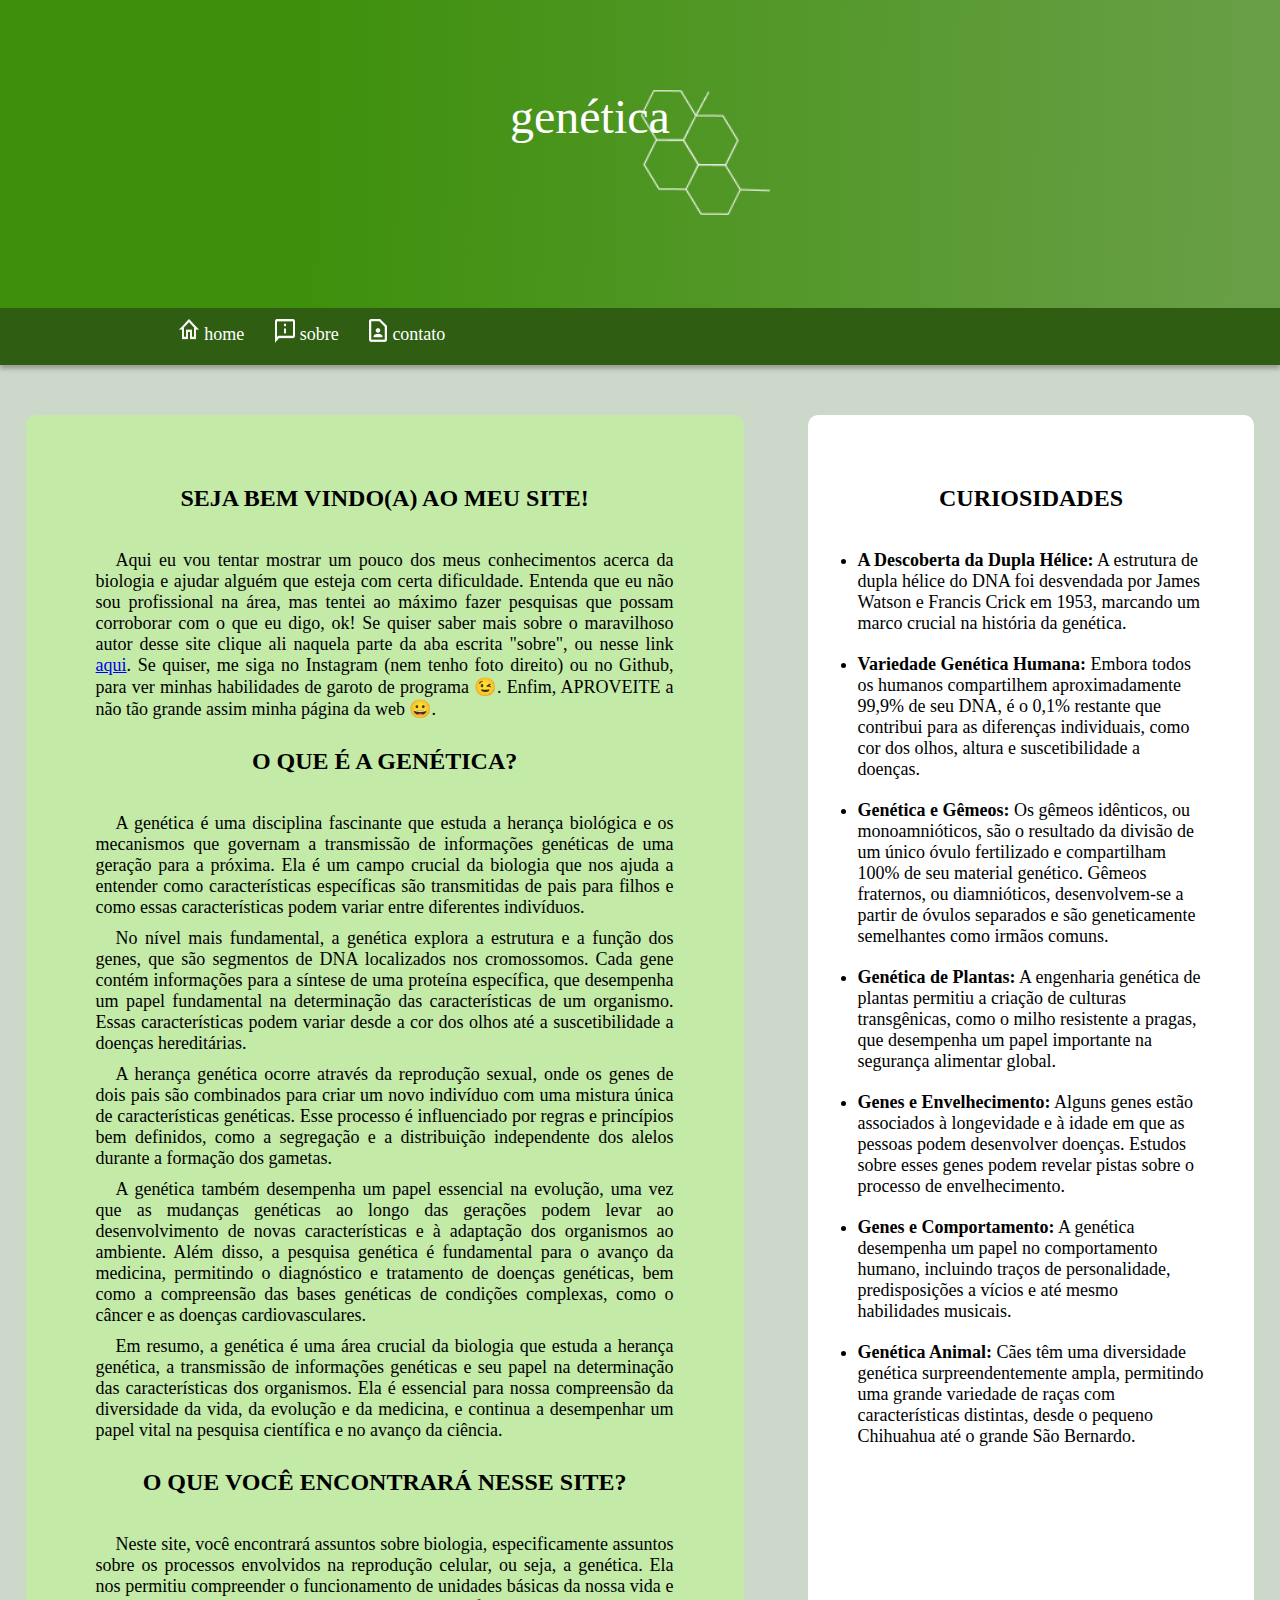
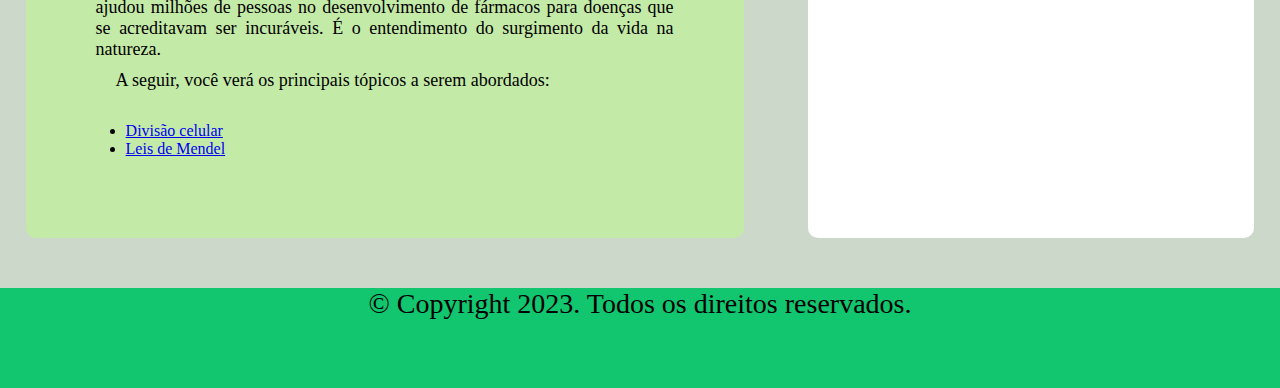
<file: index.html>
<!DOCTYPE html>

<html>
    <head>
        <meta charset="utf-8">
        <meta http-equiv="X-UA-Compatible" content="IE=edge">
        <title>BIOLOGIA</title>
        <meta name="description" content="">
        <meta name="viewport" content="width=device-width, initial-scale=1">
        <link rel="stylesheet" href="style.css">
        
    </head>
    <body>

        <header>
          <div class="container1">
            <div class="texto-header">genética</div>
            <div class="imagem-ao-lado"><img src="imagens/simbolo-aolado.png"></div>
          </div>
        </header>
       
        
        
        <nav>
            <ul class="menu">
                  <li><img src="imagens/home.png"><a href="index.html">home</a></li>
                  <li><img src="imagens/sobre.png"><a href="sobre.html">sobre</a></li>
                  <li><img src="imagens/contato.png"><a href="#">contato</a>
                        <ul>
                            <li><a href="https://github.com/Sha-Dao/aulaprogweb" target="_blank">GitHub</a></li>
                            <li><a href="https://www.instagram.com/j.pedro.s.oliveira/" target="_blank">Instagram</a></li>
                            
                        </ul>
                  </li>
          </ul>
          </nav>
      
          <main>

            <div class="conteudosite">
                <h2 style="align-items: center;">SEJA BEM VINDO(A) AO MEU SITE! </h2>
                <br>
                <p>Aqui eu vou tentar mostrar um pouco dos meus conhecimentos acerca da biologia e ajudar alguém que esteja com certa dificuldade. Entenda que eu não sou profissional na área, mas tentei ao máximo fazer pesquisas que possam corroborar com o que eu digo, ok!  Se quiser saber mais sobre o maravilhoso autor desse site clique ali  naquela parte da aba escrita "sobre", ou nesse link <a href="sobre.html">aqui</a>. Se quiser, me siga no Instagram (nem tenho foto direito) ou no Github, para ver minhas habilidades de garoto de programa &#128521;. Enfim, APROVEITE a não tão grande assim minha página da web &#x1F600;. </p>

                <br>
                <h2 style="align-items: center;"> O QUE É A GENÉTICA?</h2>
                <br>
                <p> 
                    A genética é uma disciplina fascinante que estuda a herança biológica e os mecanismos que governam a transmissão de informações genéticas de uma geração para a próxima. Ela é um campo crucial da biologia que nos ajuda a entender como características específicas são transmitidas de pais para filhos e como essas características podem variar entre diferentes indivíduos.
                </p>

                <p>
                    No nível mais fundamental, a genética explora a estrutura e a função dos genes, que são segmentos de DNA localizados nos cromossomos. Cada gene contém informações para a síntese de uma proteína específica, que desempenha um papel fundamental na determinação das características de um organismo. Essas características podem variar desde a cor dos olhos até a suscetibilidade a doenças hereditárias.
                </p>

                <p>
                    A herança genética ocorre através da reprodução sexual, onde os genes de dois pais são combinados para criar um novo indivíduo com uma mistura única de características genéticas. Esse processo é influenciado por regras e princípios bem definidos, como a segregação e a distribuição independente dos alelos durante a formação dos gametas.
                </p>

                <p>
                    A genética também desempenha um papel essencial na evolução, uma vez que as mudanças genéticas ao longo das gerações podem levar ao desenvolvimento de novas características e à adaptação dos organismos ao ambiente. Além disso, a pesquisa genética é fundamental para o avanço da medicina, permitindo o diagnóstico e tratamento de doenças genéticas, bem como a compreensão das bases genéticas de condições complexas, como o câncer e as doenças cardiovasculares.
                </p>
                <p>
                    Em resumo, a genética é uma área crucial da biologia que estuda a herança genética, a transmissão de informações genéticas e seu papel na determinação das características dos organismos. Ela é essencial para nossa compreensão da diversidade da vida, da evolução e da medicina, e continua a desempenhar um papel vital na pesquisa científica e no avanço da ciência.
                </p>
                
                <br>
                <h2 style="align-items: center;"> O QUE VOCÊ ENCONTRARÁ NESSE SITE?</h2>
                <br>
                <p>Neste site, você encontrará assuntos sobre biologia, especificamente assuntos sobre os processos envolvidos na reprodução celular, ou seja, a genética. Ela nos permitiu compreender o funcionamento de unidades básicas da nossa vida e ajudou milhões de pessoas no desenvolvimento de fármacos para doenças que se acreditavam ser incuráveis. É o entendimento do surgimento da vida na natureza. </p>
    
                <p>A seguir, você verá os principais tópicos a serem abordados:
                    <br><br>
                    <ul style="padding-left: 30px;">
                        <li><a href="divisao-celular.html">Divisão celular</a></li>
                        <li><a href="leis-de-mendel.html">Leis de Mendel</a></li>
                    </ul>
                </p>
                

            </div>
           
           <div class="curiosidades">
            <h2>CURIOSIDADES</h2>
            <br>

            <ul class="listacuriosidades">
                <li>
                    <span>A Descoberta da Dupla Hélice:</span> A estrutura de dupla hélice do DNA foi desvendada por James Watson e Francis Crick em 1953, marcando um marco crucial na história da genética.
                </li>
                <li>
                    <span>Variedade Genética Humana:</span> Embora todos os humanos compartilhem aproximadamente 99,9% de seu DNA, é o 0,1% restante que contribui para as diferenças individuais, como cor dos olhos, altura e suscetibilidade a doenças.
                </li>

                <li>
                    <span>Genética e Gêmeos:</span> Os gêmeos idênticos, ou monoamnióticos, são o resultado da divisão de um único óvulo fertilizado e compartilham 100% de seu material genético. Gêmeos fraternos, ou diamnióticos, desenvolvem-se a partir de óvulos separados e são geneticamente semelhantes como irmãos comuns.
                </li>

                <li>
                    <span> Genética de Plantas:</span> A engenharia genética de plantas permitiu a criação de culturas transgênicas, como o milho resistente a pragas, que desempenha um papel importante na segurança alimentar global.
                </li>
                <li>
                    <span>Genes e Envelhecimento:</span> Alguns genes estão associados à longevidade e à idade em que as pessoas podem desenvolver doenças. Estudos sobre esses genes podem revelar pistas sobre o processo de envelhecimento.
                </li>
                <li>
                    <span>Genes e Comportamento:</span> A genética desempenha um papel no comportamento humano, incluindo traços de personalidade, predisposições a vícios e até mesmo habilidades musicais.
                </li>
                <li>
                    <span> Genética Animal:</span> Cães têm uma diversidade genética surpreendentemente ampla, permitindo uma grande variedade de raças com características distintas, desde o pequeno Chihuahua até o grande São Bernardo.
                </li>
        </ul>
           </div>


          </main>
                

                    
               
 

            <footer class="footer-text">
                © Copyright 2023. Todos os direitos reservados.
            </footer>

      
        

        

    </body>
</html>
</file>
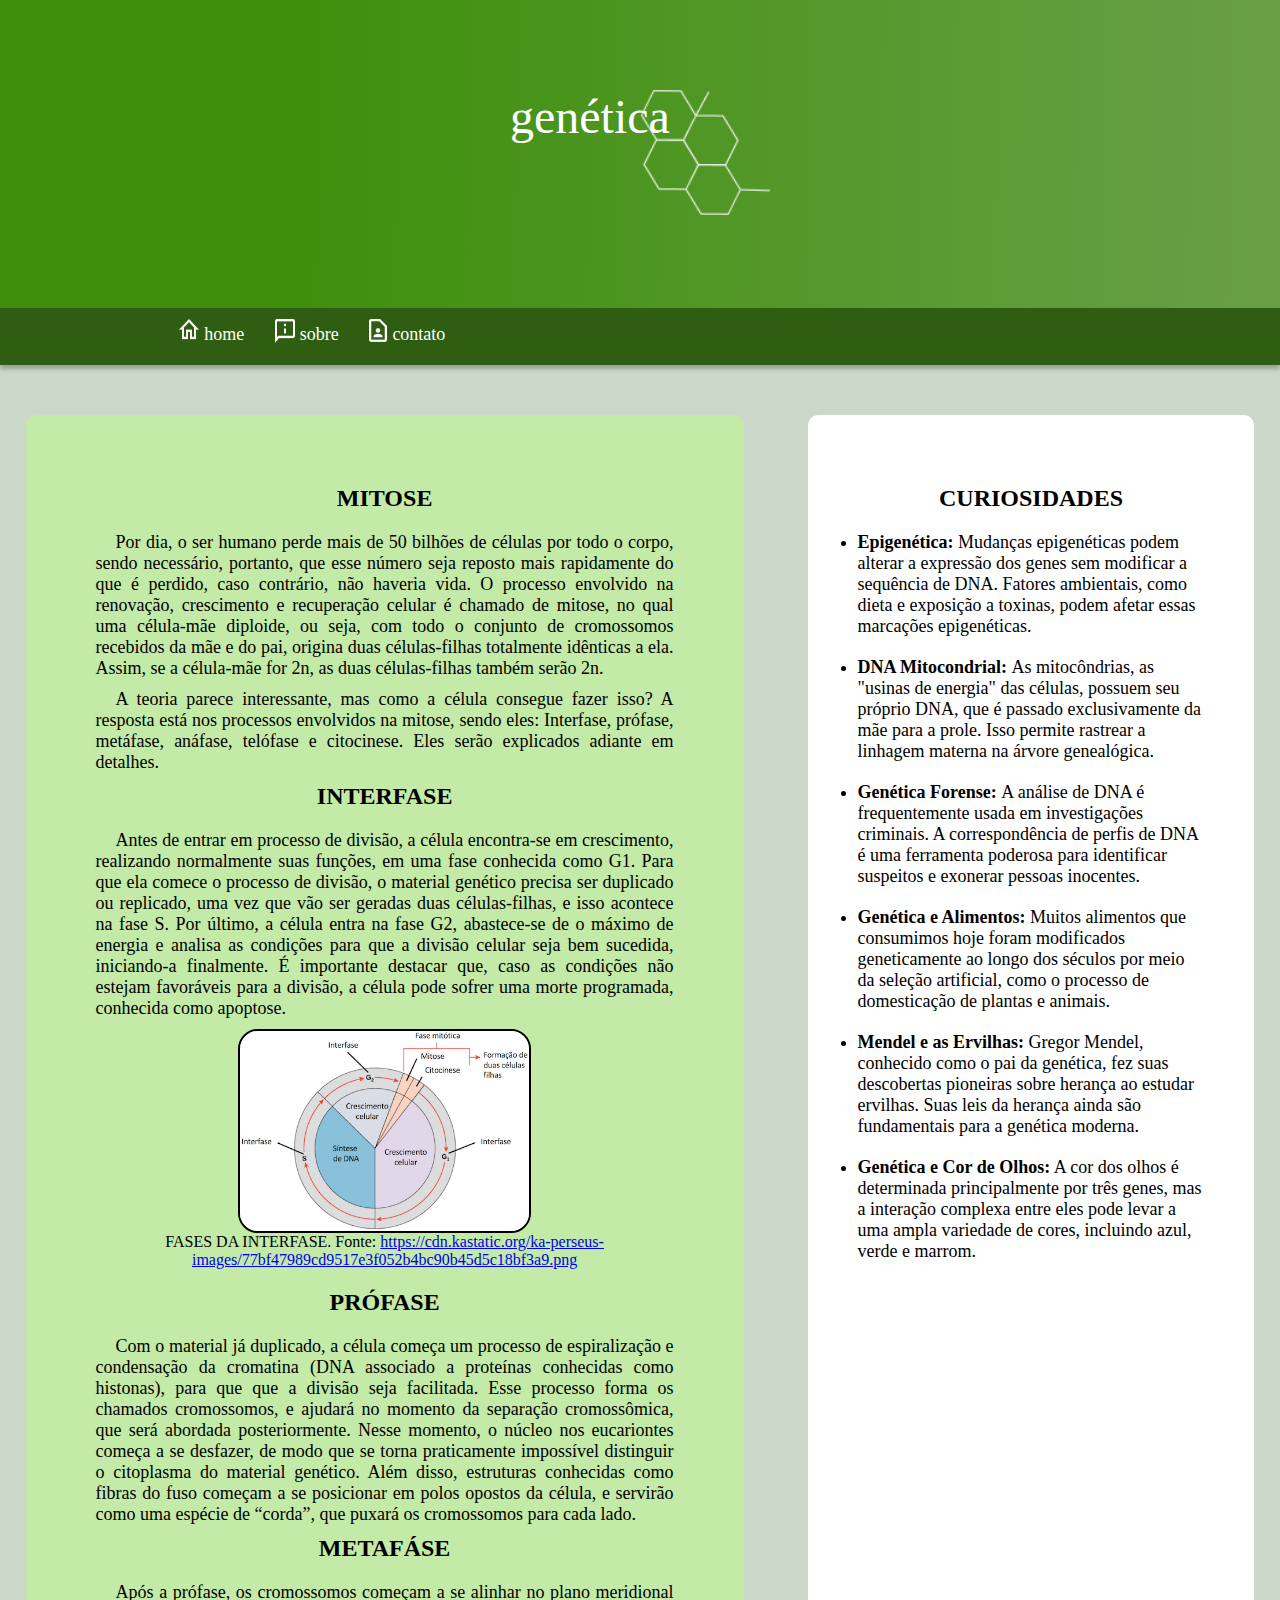
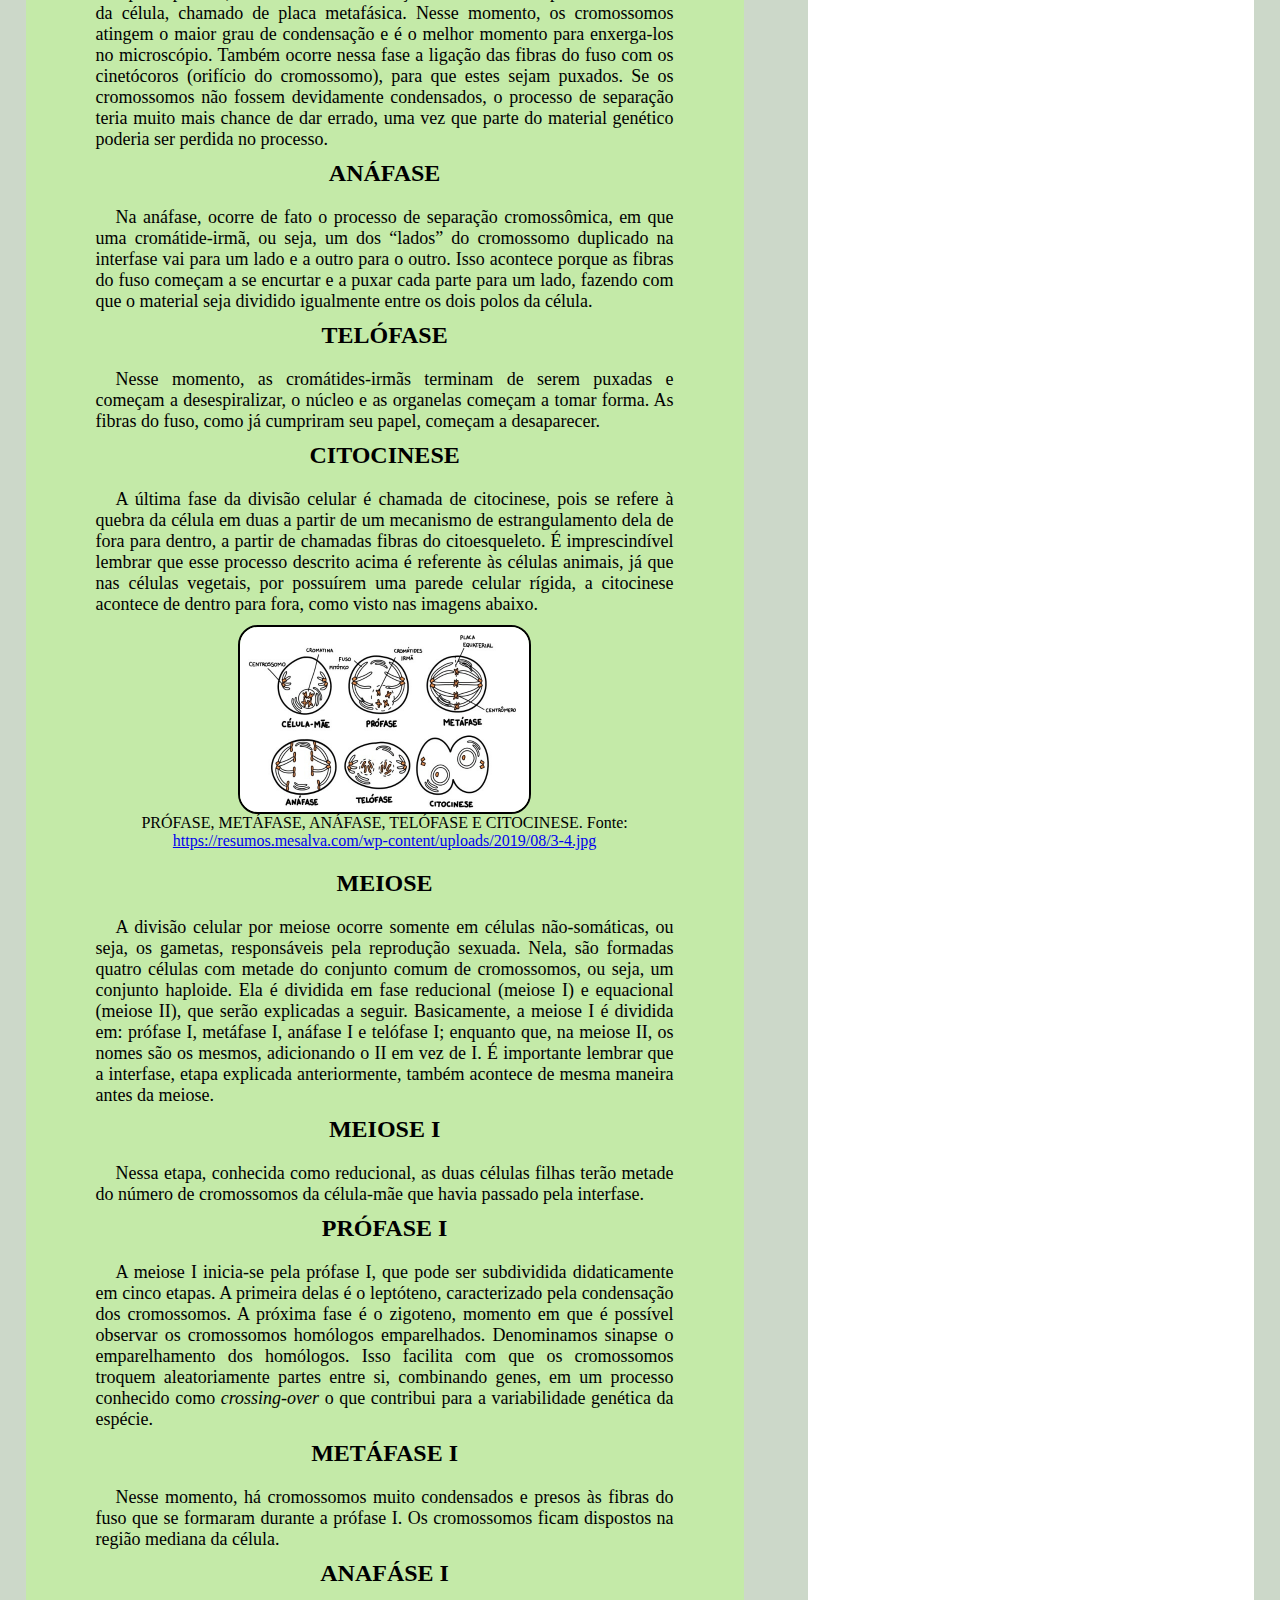
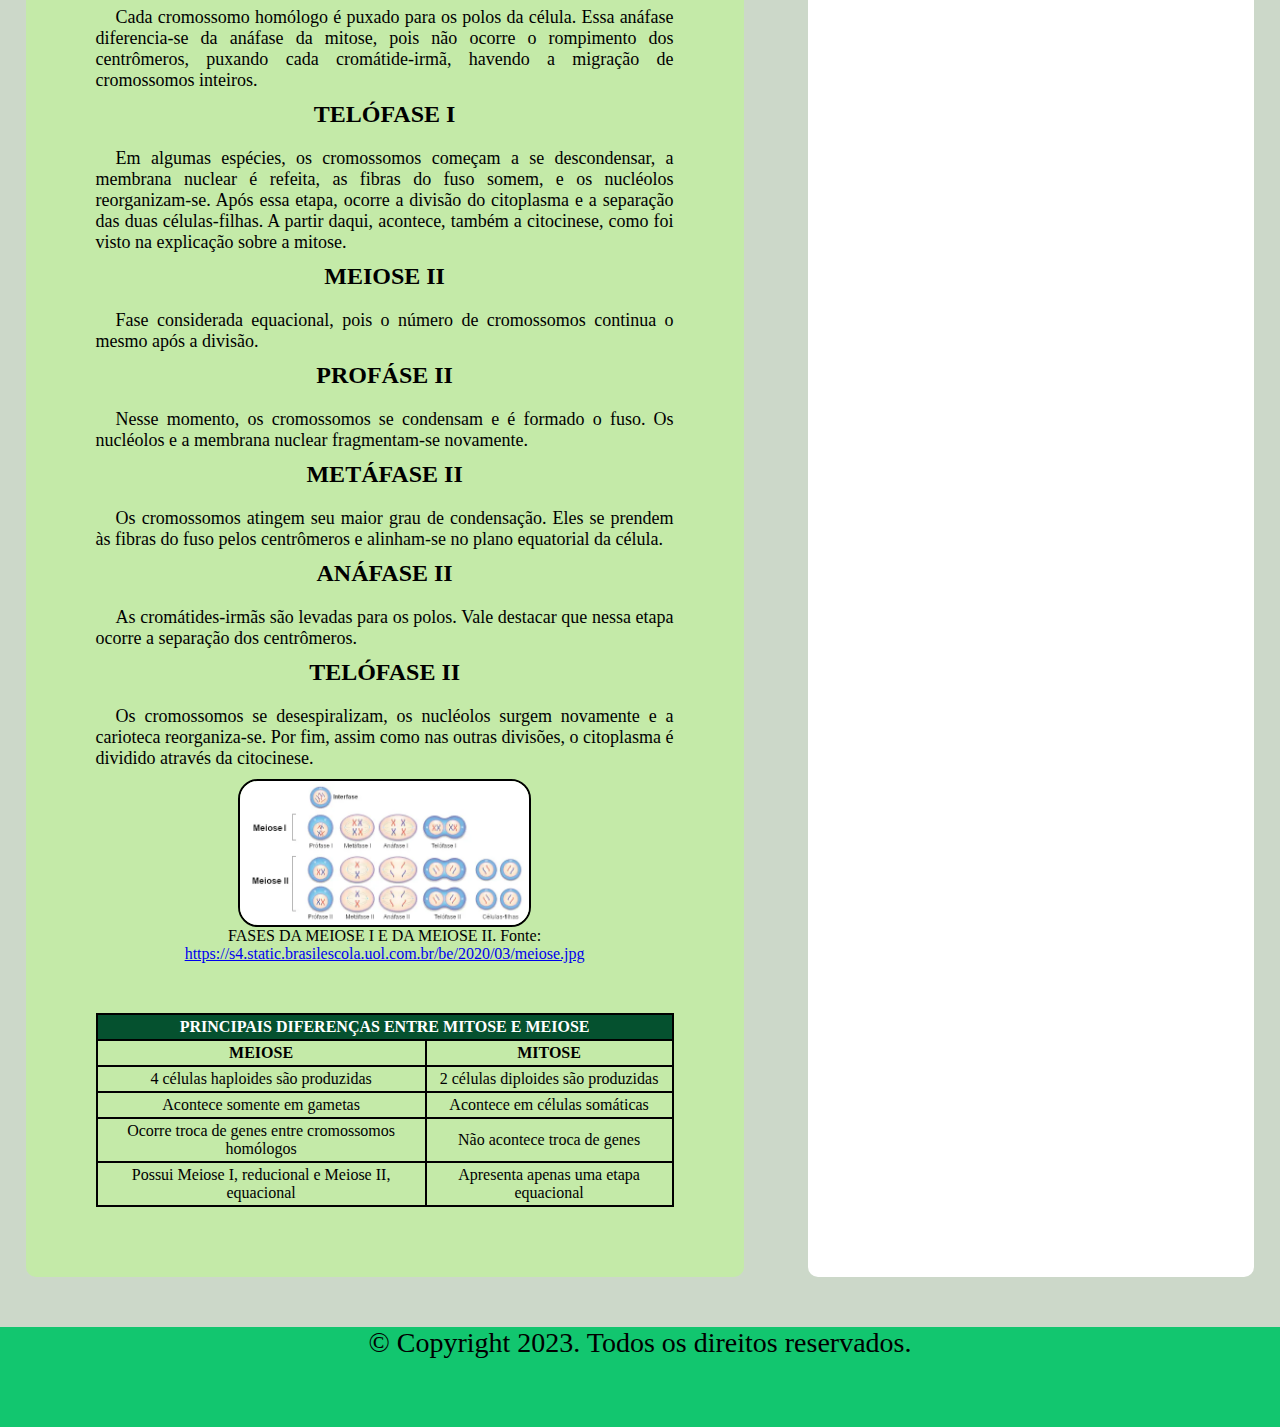
<file: divisao-celular.html>
<!DOCTYPE html>

<html>
    <head>
        <meta charset="utf-8">
        <meta http-equiv="X-UA-Compatible" content="IE=edge">
        <title>Divisão Celular</title>
        <meta name="description" content="">
        <meta name="viewport" content="width=device-width, initial-scale=1">
        <link rel="stylesheet" href="style.css">
    </head>
    <body>

        <header>
            <div class="container1">
                <div class="texto-header">genética</div>
                <div class="imagem-ao-lado"><img src="imagens/simbolo-aolado.png"></div>
             </div>
    
        

        </header>
       
        
        
        <nav>
            <ul class="menu">
                  <li><img src="imagens/home.png"><a href="index.html">home</a></li>
                  <li><img src="imagens/sobre.png"><a href="sobre.html">sobre</a></li>
                  <li><img src="imagens/contato.png"><a href="#">contato</a>
                        <ul>
                            <li><a href="https://github.com/Sha-Dao/aulaprogweb" target="_blank">GitHub</a></li>
                            <li><a href="https://www.instagram.com/j.pedro.s.oliveira/" target="_blank">Instagram</a></li>
                            
                        </ul>
                  </li>
          </ul>
          </nav>
        

        <main>
            <div class="conteudosite">
        <h2>MITOSE</h2>
        <p>Por dia, o ser humano perde mais de 50 bilhões de células por todo o corpo, sendo necessário, portanto, que esse número seja reposto mais rapidamente do que é perdido, caso contrário, não haveria vida. O processo envolvido na renovação, crescimento e recuperação celular é chamado de mitose, no qual uma célula-mãe diploide, ou seja, com todo o conjunto de cromossomos recebidos da mãe e do pai, origina duas células-filhas totalmente idênticas a ela. Assim, se a célula-mãe for 2n, as duas células-filhas também serão 2n. </p>

        <p>A teoria parece interessante, mas como a célula consegue fazer isso? A resposta está nos processos envolvidos na mitose, sendo eles: Interfase, prófase, metáfase, anáfase, telófase e citocinese. Eles serão explicados adiante em detalhes.
        </p>

        <h2>INTERFASE</h2>
        <p>Antes de entrar em processo de divisão, a célula encontra-se em crescimento, realizando normalmente suas funções, em uma fase conhecida como G1. Para que ela comece o processo de divisão, o material genético precisa ser duplicado ou replicado, uma vez que vão ser geradas duas células-filhas, e isso acontece na fase S. Por último, a célula entra na fase G2, abastece-se de o máximo de energia e analisa as condições para que a divisão celular seja bem sucedida, iniciando-a finalmente. É importante destacar que, caso as condições não estejam favoráveis para a divisão, a célula pode sofrer uma morte programada, conhecida como apoptose.</p>
        <figure><img  class= "imagem-conteudo" src="imagens/imagem-interfase.png">
        
        <figcaption>FASES DA INTERFASE. Fonte: <a href ="https://cdn.kastatic.org/ka-perseus-images/77bf47989cd9517e3f052b4bc90b45d5c18bf3a9.png" target="_blank">https://cdn.kastatic.org/ka-perseus-images/77bf47989cd9517e3f052b4bc90b45d5c18bf3a9.png</a></figcaption>
       
    </figure>

        <h2>PRÓFASE</h2>
        <p>Com o material já duplicado, a célula começa um processo de espiralização e condensação da cromatina (DNA associado a proteínas conhecidas como histonas), para que que a divisão seja facilitada. Esse processo forma os chamados cromossomos,  e ajudará no momento da separação cromossômica, que será abordada posteriormente. Nesse momento, o núcleo nos eucariontes começa a se desfazer, de modo que se torna praticamente impossível distinguir o citoplasma do material genético. Além disso, estruturas conhecidas como fibras do fuso começam a se posicionar em polos opostos da célula, e servirão como uma espécie de “corda”, que puxará os cromossomos para cada lado.</p>

        <h2>METAFÁSE</h2>
        <p>Após a prófase, os cromossomos começam a se alinhar no plano meridional da célula, chamado de placa metafásica. Nesse momento, os cromossomos atingem o maior grau de condensação e é o melhor momento para enxerga-los no microscópio. Também ocorre nessa fase a ligação das fibras do fuso com os cinetócoros (orifício do cromossomo), para que estes sejam puxados. Se os cromossomos não fossem devidamente condensados, o processo de separação teria muito mais chance de dar errado, uma vez que parte do material genético poderia ser perdida no processo.</p>


        <h2>ANÁFASE</h2>
        <p>Na anáfase, ocorre de fato o processo de separação cromossômica, em que uma cromátide-irmã, ou seja, um dos “lados” do cromossomo duplicado na interfase vai para um lado e a outro para o outro. Isso acontece porque as fibras do fuso começam a se encurtar e a puxar cada parte para um lado, fazendo com que o material seja dividido igualmente entre os dois polos da célula.  </p>

        <h2>TELÓFASE</h2>
        <p> Nesse momento, as cromátides-irmãs terminam de serem puxadas e começam a desespiralizar, o núcleo e as organelas começam a tomar forma. As fibras do fuso, como já cumpriram seu papel, começam a desaparecer.</p>


        <h2>CITOCINESE</h2>
        <p>A última fase da divisão celular é chamada de citocinese, pois se refere à quebra da célula em duas a partir de um mecanismo de estrangulamento dela de fora para dentro, a partir de chamadas fibras do citoesqueleto. É imprescindível lembrar que esse processo descrito acima é referente às células animais, já que nas células vegetais, por possuírem uma parede celular rígida, a citocinese acontece de dentro para fora, como visto nas imagens abaixo.

        <figure><img img  class= "imagem-conteudo" src="imagens/fases-mitose.jpg">
        
             <figcaption>PRÓFASE, METÁFASE, ANÁFASE, TELÓFASE E CITOCINESE. Fonte: <a href ="https://resumos.mesalva.com/wp-content/uploads/2019/08/3-4.jpg" target="_blank">https://resumos.mesalva.com/wp-content/uploads/2019/08/3-4.jpg</a></figcaption>
        </p>

            
        <section>
            <h2>MEIOSE</h2>
            <p>A divisão celular por meiose ocorre somente em células não-somáticas, ou seja, os gametas, responsáveis pela reprodução sexuada. Nela, são formadas quatro células com metade do conjunto comum de cromossomos, ou  seja, um conjunto haploide. Ela é dividida em fase reducional (meiose I) e equacional (meiose II), que serão explicadas a seguir. Basicamente, a meiose I é dividida em: prófase I, metáfase I, anáfase I e telófase I; enquanto que, na meiose II, os nomes são os mesmos, adicionando o II em vez de I. É importante lembrar que a interfase, etapa explicada anteriormente, também acontece de mesma maneira antes da meiose. </p>

        
        </section>

       <section>
        <h2>MEIOSE I</h2>
        <p>Nessa etapa, conhecida como reducional, as duas células filhas terão metade do número de cromossomos da célula-mãe que havia passado pela interfase.</p>
       </section>

        <section>
            <h2>PRÓFASE I</h2>
            <p>A meiose I inicia-se pela prófase I, que pode ser subdividida didaticamente em cinco etapas. A primeira delas é o leptóteno, caracterizado pela condensação dos cromossomos. A próxima fase é o zigoteno, momento em que é possível observar os cromossomos homólogos emparelhados. Denominamos sinapse o emparelhamento dos homólogos. Isso facilita com que os cromossomos troquem aleatoriamente partes entre si, combinando genes, em um processo conhecido como <em>crossing-over</em> o que contribui para a variabilidade genética da espécie.</p>
        
        </section>

        <section>
            <h2>METÁFASE I </h2> 
            <p>Nesse momento, há cromossomos muito condensados e presos às fibras do fuso que se formaram durante a prófase I. Os cromossomos ficam dispostos na região mediana da célula.</p>
        </section>


        <section>
            <h2>ANAFÁSE I</h2>
            <p>Cada cromossomo homólogo é puxado para os polos da célula. Essa anáfase diferencia-se da anáfase da mitose, pois não ocorre o rompimento dos centrômeros, puxando cada cromátide-irmã, havendo a migração de cromossomos inteiros.</p>
        </section>

        <section>
            <h2>TELÓFASE I</h2>
            <p>Em algumas espécies, os cromossomos começam a se descondensar, a membrana nuclear é refeita, as fibras do fuso somem, e os nucléolos reorganizam-se. Após essa etapa, ocorre a divisão do citoplasma e a separação das duas células-filhas. A partir daqui, acontece, também a citocinese, como foi visto na explicação sobre a mitose.</p>
        </section>
        
        <section>
            <h2>MEIOSE II</h2>
            <p>Fase considerada equacional, pois o número de cromossomos continua o mesmo após a divisão.</p>
        </section>

        <section>
            <h2>PROFÁSE II</h2>
            <p>Nesse momento, os cromossomos se condensam e é formado o fuso. Os nucléolos e a membrana nuclear fragmentam-se novamente.</p>
        </section>
        

        <section>
            <h2>METÁFASE II</h2>
        <p>Os cromossomos atingem seu maior grau de condensação. Eles se prendem às fibras do fuso pelos centrômeros e alinham-se no plano equatorial da célula.</p>
        </section>

        <section>
            <h2>ANÁFASE II</h2>
        <p>As cromátides-irmãs são levadas para os polos. Vale destacar que nessa etapa ocorre a separação dos centrômeros.</p>
        </section>
        

        <section>
            <h2>TELÓFASE II</h2>
        <p>Os cromossomos se desespiralizam, os nucléolos surgem novamente e a carioteca reorganiza-se. Por fim, assim como nas outras divisões, o citoplasma é dividido através da citocinese.
        </p>
        </section>
        
        
        <figure><img img  class= "imagem-conteudo" src="imagens/meiose-imagem.png">
        
            <figcaption>FASES DA MEIOSE I E DA MEIOSE II. Fonte: <a href ="https://s4.static.brasilescola.uol.com.br/be/2020/03/meiose.jpg" target="_blank">https://s4.static.brasilescola.uol.com.br/be/2020/03/meiose.jpg</a></figcaption>

        
            <section>
                <table>
                    <tr><td colspan="2" style="font-weight: bold; background-color: #05512f;color: white">PRINCIPAIS DIFERENÇAS ENTRE MITOSE E MEIOSE</td></tr>
                    <tr><td style="font-weight: bold;">MEIOSE</td><td style="font-weight: bold;">MITOSE</td></tr>
                    <tr><td>4 células haploides são produzidas</td><td>2 células diploides são produzidas</td></tr>
                    <tr><td>Acontece somente em gametas</td><td>Acontece em células somáticas</td></tr>
                    <tr><td>Ocorre troca de genes entre cromossomos homólogos</td><td>Não acontece troca de genes</td></tr>
                    <tr><td>Possui Meiose I, reducional e Meiose II, equacional</td><td>Apresenta apenas uma etapa equacional</td></tr>
    
                </table>
            </section>
        </div>
        <div class="curiosidades">
           <h2>CURIOSIDADES</h2> 

           <ul class="listacuriosidades">
            
            <li>
            <span>Epigenética:</span> Mudanças epigenéticas podem alterar a expressão dos genes sem modificar a sequência de DNA. Fatores ambientais, como dieta e exposição a toxinas, podem afetar essas marcações epigenéticas.
            </li>

            <li>
             <span>DNA Mitocondrial: </span>As mitocôndrias, as "usinas de energia" das células, possuem seu próprio DNA, que é passado exclusivamente da mãe para a prole. Isso permite rastrear a linhagem materna na árvore genealógica.
            </li>

            <li>
            <span>Genética Forense: </span> A análise de DNA é frequentemente usada em investigações criminais. A correspondência de perfis de DNA é uma ferramenta poderosa para identificar suspeitos e exonerar pessoas inocentes.
            </li>

            <li>
            <span>Genética e Alimentos:</span> Muitos alimentos que consumimos hoje foram modificados geneticamente ao longo dos séculos por meio da seleção artificial, como o processo de domesticação de plantas e animais.
            </li>

            <li>
            <span> Mendel e as Ervilhas: </span>Gregor Mendel, conhecido como o pai da genética, fez suas descobertas pioneiras sobre herança ao estudar ervilhas. Suas leis da herança ainda são fundamentais para a genética moderna.
            </li>

            <li>
            <span>Genética e Cor de Olhos:</span> A cor dos olhos é determinada principalmente por três genes, mas a interação complexa entre eles pode levar a uma ampla variedade de cores, incluindo azul, verde e marrom.
            </li>

        
        </div>
        
            </main>

           
            <footer class="footer-text">
                © Copyright 2023. Todos os direitos reservados.
            </footer>

        </body>
    </html>
</file>
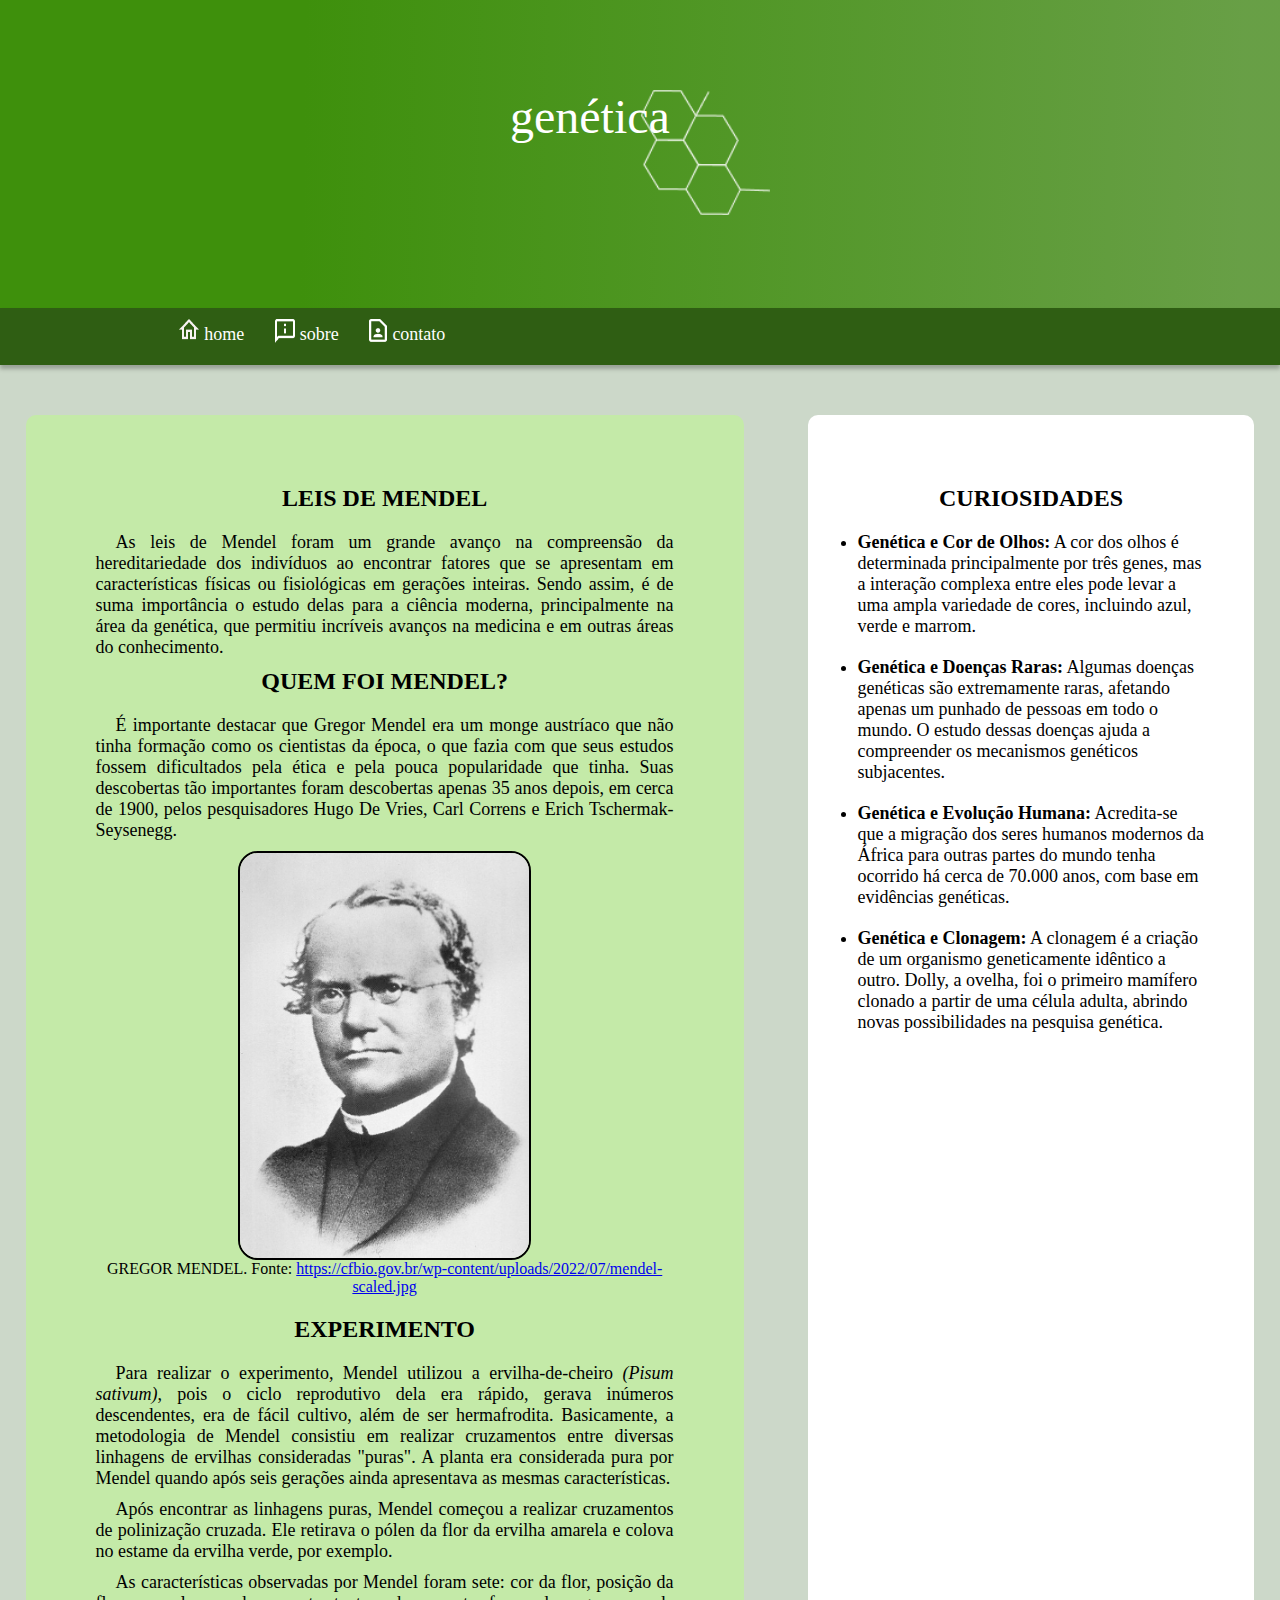
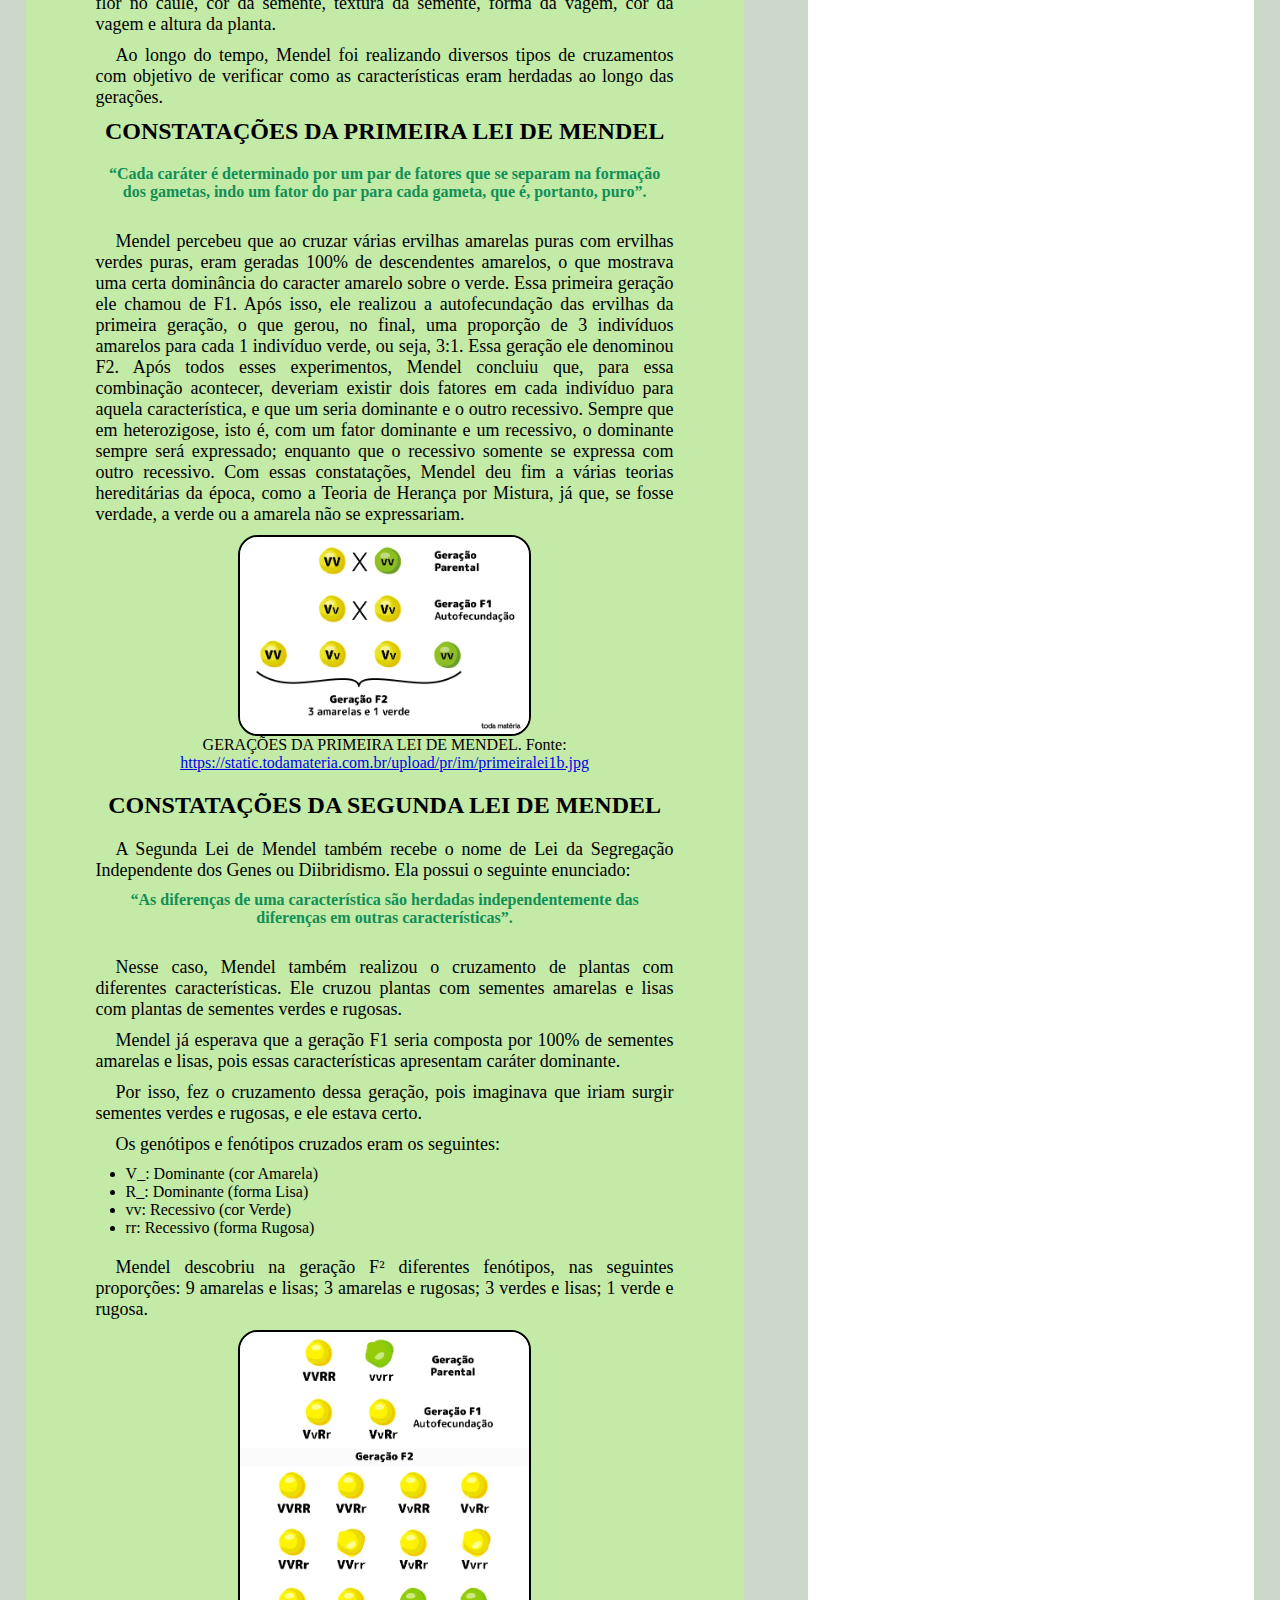
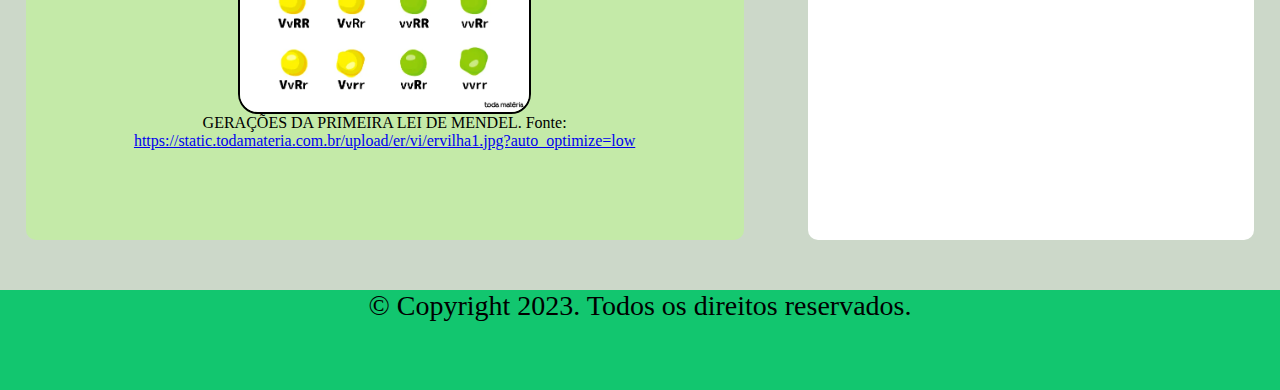
<file: leis-de-mendel.html>
<!DOCTYPE html>

<html>
    <head>
        <meta charset="utf-8">
        <meta http-equiv="X-UA-Compatible" content="IE=edge">
        <title>Leis de Mendel</title>
        <meta name="description" content="">
        <meta name="viewport" content="width=device-width, initial-scale=1">
        <link rel="stylesheet" href="style.css">
    </head>
    <body>
        
        
        <header>
          <div class="container1">
            <div class="texto-header">genética</div>
            <div class="imagem-ao-lado"><img src="imagens/simbolo-aolado.png"></div>
  
          </div>
        

        </header>
       
        
        
        <nav>
            <ul class="menu">
                  <li><img src="imagens/home.png"><a href="index.html">home</a></li>
                  <li><img src="imagens/sobre.png"><a href="sobre.html">sobre</a></li>
                  <li><img src="imagens/contato.png"><a href="#">contato</a>
                        <ul>
                            <li><a href="https://github.com/Sha-Dao/aulaprogweb" target="_blank">GitHub</a></li>
                            <li><a href="https://www.instagram.com/j.pedro.s.oliveira/" target="_blank">Instagram</a></li>
                            
                        </ul>
                  </li>
          </ul>
          </nav>
      
          

              <main>
                <div class="conteudosite">
                <section>
                    <h2>LEIS DE MENDEL</h2>
                <p>As leis de Mendel foram um grande avanço na compreensão da hereditariedade dos indivíduos ao encontrar fatores que se apresentam em características físicas ou fisiológicas em gerações inteiras. Sendo assim, é de suma importância o estudo delas para a ciência moderna, principalmente na área da genética, que permitiu incríveis avanços na medicina e em outras áreas do conhecimento. </p>

                </section>
            <section>
                <h2>QUEM FOI MENDEL?</h2>
                <p> É importante destacar que Gregor Mendel era um monge austríaco que não tinha formação como os cientistas da época, o que fazia com que seus estudos fossem dificultados pela ética e pela pouca popularidade que tinha. Suas descobertas tão importantes foram descobertas apenas 35 anos depois, em cerca de 1900, pelos pesquisadores Hugo De Vries, Carl Correns e Erich Tschermak-Seysenegg.</p>
                <figure><img class= "imagem-conteudo" src="imagens/gregory_mendel.jpg">
         
                 <figcaption>GREGOR MENDEL. Fonte: <a href ="https://cfbio.gov.br/wp-content/uploads/2022/07/mendel-scaled.jpg" target="_blank">https://cfbio.gov.br/wp-content/uploads/2022/07/mendel-scaled.jpg</a></figcaption>
                 </figure>

            </section>
   
        
            <section>
                <h2>EXPERIMENTO</h2>

                <p>Para realizar o experimento, Mendel utilizou a ervilha-de-cheiro <em>(Pisum sativum)</em>, pois o ciclo reprodutivo dela era rápido, gerava inúmeros descendentes, era de fácil cultivo, além de ser hermafrodita. Basicamente, a metodologia de Mendel consistiu em realizar cruzamentos entre diversas linhagens de ervilhas consideradas "puras". A planta era considerada pura por Mendel quando após seis gerações ainda apresentava as mesmas características.</p>

                <p>Após encontrar as linhagens puras, Mendel começou a realizar cruzamentos de polinização cruzada. Ele retirava o pólen da flor da ervilha amarela e colova no estame da ervilha verde, por exemplo.</p>

                <p>  As características observadas por Mendel foram sete: cor da flor, posição da flor no caule, cor da semente, textura da semente, forma da vagem, cor da vagem e altura da planta.</p>

                <p>Ao longo do tempo, Mendel foi realizando diversos tipos de cruzamentos com objetivo de verificar como as características eram herdadas ao longo das gerações.</p>

                <h2>CONSTATAÇÕES DA PRIMEIRA LEI DE MENDEL</h2>
                <blockquote>“Cada caráter é determinado por um par de fatores que se separam na formação dos gametas, indo um fator do par para cada gameta, que é, portanto, puro”.</blockquote>

                <p>Mendel percebeu que ao cruzar várias ervilhas amarelas puras com ervilhas verdes puras, eram geradas 100% de descendentes amarelos, o que mostrava uma certa dominância do caracter amarelo sobre o verde. Essa primeira geração ele chamou de F1. Após isso, ele realizou a autofecundação das ervilhas da primeira geração, o que gerou, no final, uma proporção de 3 indivíduos amarelos para cada 1 indivíduo verde, ou seja, 3:1. Essa geração ele denominou F2. Após todos esses experimentos, Mendel concluiu que, para essa combinação acontecer, deveriam existir dois fatores em cada indivíduo para aquela característica, e que um seria dominante e o outro recessivo. Sempre que em heterozigose, isto é, com um fator dominante e um recessivo, o dominante sempre será expressado; enquanto que o recessivo somente se expressa com outro recessivo. Com essas constatações, Mendel deu fim a várias teorias hereditárias da época, como a Teoria de Herança por Mistura, já que, se fosse verdade, a verde ou a amarela não se expressariam.</p>

                <figure><img  width="70%"class= "imagem-conteudo" src="imagens/primeiralei1.png">
                <figcaption>GERAÇÕES DA PRIMEIRA LEI DE MENDEL. Fonte: <a href ="https://static.todamateria.com.br/upload/pr/im/primeiralei1b.jpg" target="_blank">https://static.todamateria.com.br/upload/pr/im/primeiralei1b.jpg</a></figcaption>
                </figure>
            </section>
                
                <section>
                    <h2>CONSTATAÇÕES DA SEGUNDA LEI DE MENDEL</h2>
                    <p>A Segunda Lei de Mendel também recebe o nome de Lei da Segregação Independente dos Genes ou Diibridismo. Ela possui o seguinte enunciado:</p>
    
                   <blockquote>“As diferenças de uma característica são herdadas independentemente das diferenças em outras características”.</blockquote> 
    
                    <p>Nesse caso, Mendel também realizou o cruzamento de plantas com diferentes características. Ele cruzou plantas com sementes amarelas e lisas com plantas de sementes verdes e rugosas.</p>
    
                    <p>Mendel já esperava que a geração F1 seria composta por 100% de sementes amarelas e lisas, pois essas características apresentam caráter dominante.</p>
    
                    <p>Por isso, fez o cruzamento dessa geração, pois imaginava que iriam surgir sementes verdes e rugosas, e ele estava certo.
                    </p>
                    <p>Os genótipos e fenótipos cruzados eram os seguintes:</p>
    
                    <ul style="margin-left: 30px; margin-bottom: 20px;">
                        <li>V_: Dominante (cor Amarela)</li>
                        <li>R_: Dominante (forma Lisa)</li>
                        <li>vv: Recessivo (cor Verde)</li>
                        <li>rr: Recessivo (forma Rugosa)</li>
    
                    </ul>
    
                    <p>Mendel descobriu na geração F² diferentes fenótipos, nas seguintes proporções: 9 amarelas e lisas; 3 amarelas e rugosas; 3 verdes e lisas; 1 verde e rugosa.</p>
                    
                    <figure><img  width="80%"class= "imagem-conteudo" src="imagens/segundalei2.png">
                        <figcaption>GERAÇÕES DA PRIMEIRA LEI DE MENDEL. Fonte: <a href ="https://static.todamateria.com.br/upload/er/vi/ervilha1.jpg?auto_optimize=low" target="_blank">https://static.todamateria.com.br/upload/er/vi/ervilha1.jpg?auto_optimize=low</a></figcaption>
                        </figure>
                </section>
            </div>
                <div class="curiosidades">
                    <h2 >CURIOSIDADES</h2>

                    <ul class="listacuriosidades">

                    <li>
                    <span>Genética e Cor de Olhos:</span> A cor dos olhos é determinada principalmente por três genes, mas a interação complexa entre eles pode levar a uma ampla variedade de cores, incluindo azul, verde e marrom.
                    </li>

                    <li>
                    <span>Genética e Doenças Raras:</span> Algumas doenças genéticas são extremamente raras, afetando apenas um punhado de pessoas em todo o mundo. O estudo dessas doenças ajuda a compreender os mecanismos genéticos subjacentes.
                    </li>

                    <li>
                    <span>Genética e Evolução Humana:</span>  Acredita-se que a migração dos seres humanos modernos da África para outras partes do mundo tenha ocorrido há cerca de 70.000 anos, com base em evidências genéticas.
                     </li>

                     <li>
                     <span>Genética e Clonagem:</span> A clonagem é a criação de um organismo geneticamente idêntico a outro. Dolly, a ovelha, foi o primeiro mamífero clonado a partir de uma célula adulta, abrindo novas possibilidades na pesquisa genética.
                     </li>
                    </ul>
                </div>
                
              </main>
              <footer class="footer-text">
                © Copyright 2023. Todos os direitos reservados.
            </footer>

    </body>
</html>
</file>
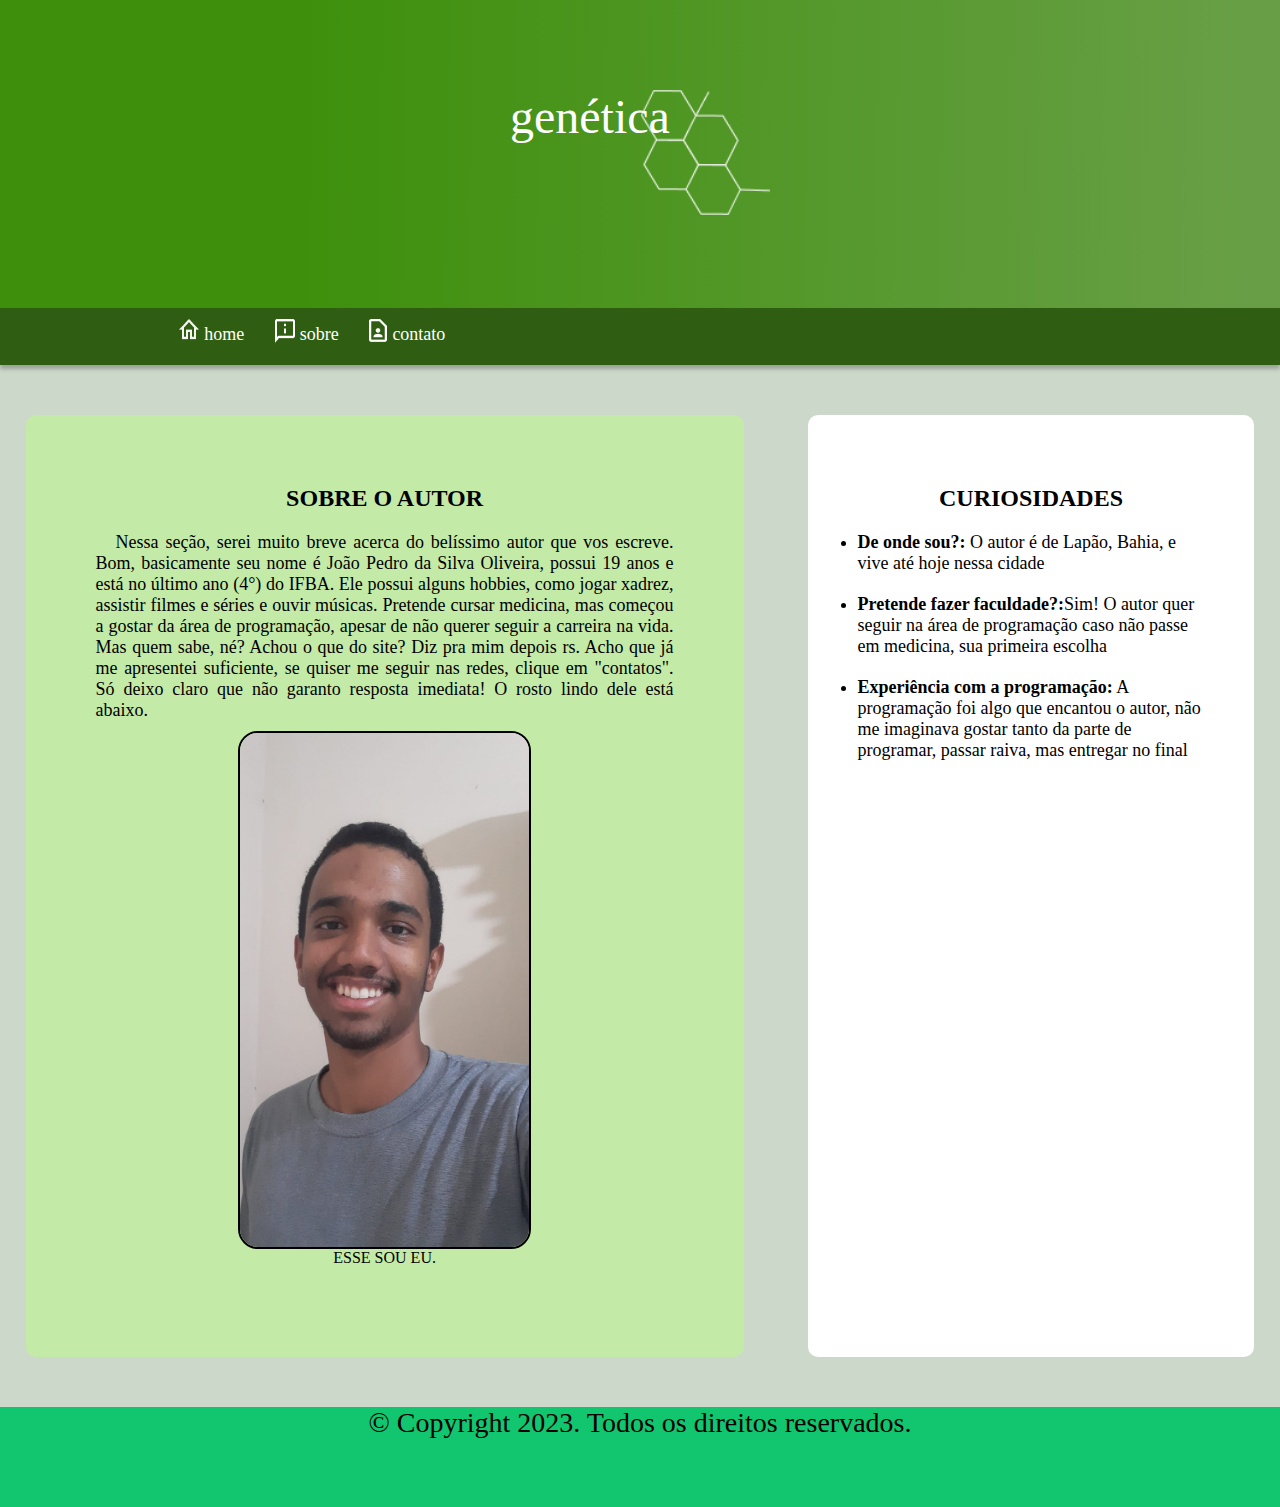
<file: sobre.html>
<!DOCTYPE html>

<html>
    <head>
        <meta charset="utf-8">
        <meta http-equiv="X-UA-Compatible" content="IE=edge">
        <title>Sobre o autor</title>
        <meta name="description" content="">
        <meta name="viewport" content="width=device-width, initial-scale=1">
        <link rel="stylesheet" href="style.css">
    </head>
    <body>
        
        <header>
          <div class="container1">
            <div class="texto-header">genética</div>
            <div class="imagem-ao-lado"><img src="imagens/simbolo-aolado.png"></div>
        </div>
       
        

        </header>
       
        

        
        <nav>
            <ul class="menu">
                  <li><img src="imagens/home.png"><a href="index.html">home</a></li>
                  <li><img src="imagens/sobre.png"><a href="sobre.html">sobre</a></li>
                  <li><img src="imagens/contato.png"><a href="#">contato</a>
                        <ul>
                            <li><a href="https://github.com/Sha-Dao/aulaprogweb" target="_blank">GitHub</a></li>
                            <li><a href="https://www.instagram.com/j.pedro.s.oliveira/" target="_blank">Instagram</a></li>
                            
                        </ul>
                  </li>
          </ul>
          </nav>
        

              <main>
                <div class="conteudosite">
                <h2>SOBRE O AUTOR</h2>
                <p>Nessa seção, serei muito breve acerca do belíssimo autor que vos escreve. Bom, basicamente seu nome é João Pedro da Silva Oliveira, possui 19 anos e está no último ano (4°) do IFBA. Ele possui alguns hobbies, como jogar xadrez, assistir filmes e séries e ouvir músicas. Pretende cursar medicina, mas começou a gostar da área de programação, apesar de não querer seguir a carreira na vida. Mas quem sabe, né? Achou o que do site? Diz pra mim depois rs. Acho que já me apresentei suficiente, se quiser me seguir nas redes, clique em "contatos". Só deixo claro que não garanto resposta imediata! O rosto lindo dele está abaixo.</p>
               
               <figure><img  width="50%" class= "imagem-conteudo" src="imagens/autor.jpeg">
                    <figcaption>ESSE SOU EU.</figcaption>
                    </figure>
        
                </div>
                <div class="curiosidades">
                    <h2>CURIOSIDADES</h2>
                    <ul class="listacuriosidades">
                        <li><span>De onde sou?:</span> O autor é de Lapão, Bahia, e vive até hoje nessa cidade</li>
                        <li><span>Pretende fazer faculdade?:</span>Sim! O autor quer seguir na área de programação caso não passe em medicina, sua primeira escolha</li>
                        <li><span>Experiência com a programação:</span> A programação foi algo que encantou o autor, não me imaginava gostar tanto da parte de programar, passar raiva, mas entregar no final</li>
                    </ul>

                </div>
              </main>
           

            <footer class="footer-text">
                © Copyright 2023. Todos os direitos reservados.
            </footer>
        
        
    </body>
</html>
</file>
<file: style.css>
*{
    margin: 0; 
    padding: 0;
    
    
}
body{
    overflow-x: hidden;
}
p{

    text-align: justify;
    text-indent: 20px;
    margin-bottom: 10px;
    font-size: 18px;
    font-family: Imprima;

}
h2{
    text-align: center;
    margin-bottom: 20px;
}

menu li {

    height: 100px;
    vertical-align: center;
    text-align: center; 
    background-color:#4FD67D; 
    width: 50%; 
    font-size: medium;
    color: white;
    font-family: Verdana;
    margin: 0px;
    position: fixed;
    
}
.borda-img {
    border: 35px #4FD67D ;
    display:block;
    margin: 0 auto;
    border-style: groove;}

figcaption{
    text-align: center;
    margin-bottom: 20px;
}

.texto-h1{

    position: relative;
    top: 25%;

}

main{
    width: 100%;
    height: 100%;
    background-color: #CCD8C9;
     display: inline-flex;
   
 }

.conteudosite{
    margin-top: 50px;
    margin-bottom: 50px;
    padding: 70px;
    width: 50%;
    height: auto;
    display: block;
    margin-left: 2%;
    justify-content: center;
    background-color: #c4eaa8;
    border-radius: 10px;
    z-index: 2; /* Z-index do main (maior do que o cabeçalho e a imagem) */

}

.curiosidades{
    margin-top: 50px;
    margin-bottom: 50px;
    margin-left: 5%;
    margin-right: 2%;
    width: 30%;
    background-color: white;
    border-radius: 10px;
    height: auto;
    padding: 50px;
    padding-top: 70px;
    justify-content: center;
    

}
.listacuriosidades{
    font-size: 18px;
    font-family: Imprima;
}
.listacuriosidades > li{
    margin-bottom: 20px;
}
.listacuriosidades > li > span{
    font-weight: bold;
}
header{
    background: linear-gradient(91deg, #3E900C 23.76%, rgba(99, 156, 64, 0.97) 96.76%);
    width: 100%;
    height: 308px;
    flex-shrink: 0;
    display: flex;
    justify-content: center; 
    align-items: center;


}
.texto-header{
    text-align: center;
    color: #FFF;
    font-family: Imprima;
    font-size: 48px;
    font-style: normal;
    font-weight: 400;
    line-height: normal;

}
.container1{
    display: inline-flex;
}




.texto-header, .imagem-ao-lado > img{
 
 
   top: 10%;
   width: 130px;
}

.menu{
    position: relative;
    list-style: none;
    float: left;
    width: 100%;
    background: #2F5E13;
box-shadow: 0px 4px 4px 0px rgba(0, 0, 0, 0.25);
    z-index: 2;
    height: 57px;
}

.menu li{
   
    position:relative;
    float:left;
    color: #FFF;
    font-family: Imprima;
    font-size: 18px;
    font-style: normal;
    font-weight: 400;
    line-height: normal;
    left: 12%;
    display: flex;
    margin-left: 2%;
    top: 20%;
    

    
}
nav > .menu li > img{
    position: relative;
    height: 90%;
    top: 50%;
    

}

.imagem-conteudo{
    border: 2px solid;
    border-radius: 20px;
    margin-top: 30px;
    display: block;
    margin: auto;
    width:50%;
    height: auto;

}

blockquote{
    font-weight: bold;
    text-align: center;
    margin-bottom: 30px;
    color: #118f56;
}
.espacoinicial{
    text-indent: 20px;
}

.menu li a{
    color:#fff;
    text-decoration:none; 
    padding:5px ; 
    display:block;
    list-style: none;
}
.menu li a:hover{
    background: #066a3d;
    color:white;
    list-style: none;
   
    
}

aside{
    width: 100%;
    overflow: hidden;
}
.menu li  ul{
    position:absolute;
    list-style: none;
    width: 116px;
    top:25px;
    left:0;
    background-color:#059052;
    display:none;
}
.menu li:hover ul, .menu li.over ul{
    display:block;
    list-style: none;
}
.menu li ul li{
  
    display:block;
    width:100px;
    font-size: medium;
}

table,  tr, td{
    margin: auto;
    margin-top:50px;
    border: 2px solid black;
    border-collapse: collapse;
    text-align: center;
    padding: 3px;
    text-overflow: clip;

}
footer{
    
    height:100px;
    width: 100%; 
    background-color:rgb(18, 198, 111);
    text-align: center;
    position:absolute;
    left: 0;
    margin-top: auto;

}
.footer-text{
    position: relative;
    bottom: 0;
    font-size: 21pt;
}

@media screen and (max-width: 768px) {

    
    

    
}
</file>
